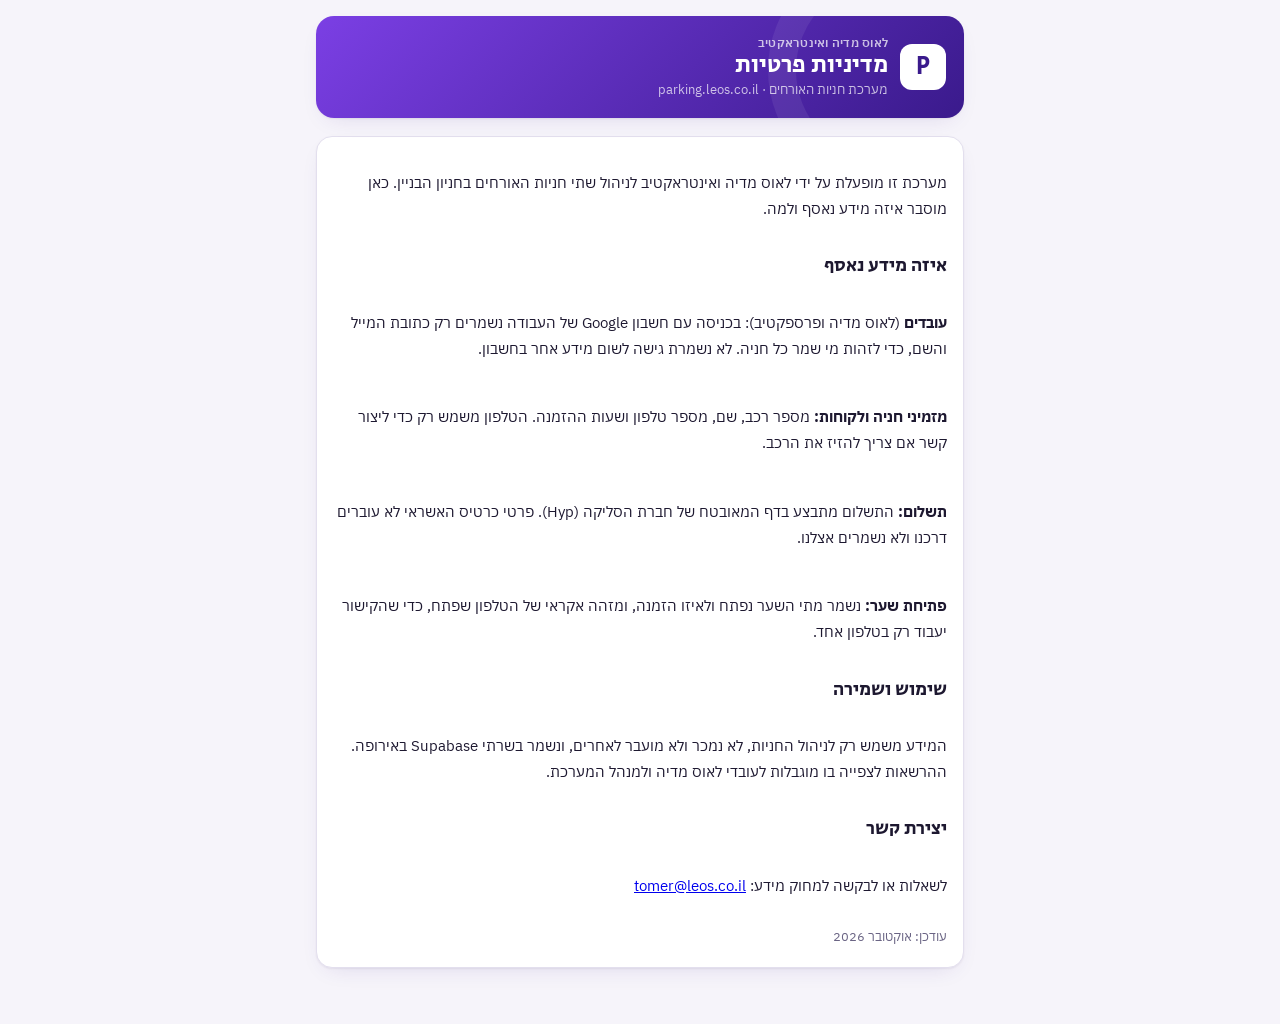
<file: privacy.html>
<!doctype html>
<html lang="he" dir="rtl">
<head>
<meta charset="utf-8">
<meta name="viewport" content="width=device-width,initial-scale=1,viewport-fit=cover">
<title>מדיניות פרטיות · חניון אורחים לאוס מדיה</title>
<meta name="description" content="מדיניות הפרטיות של מערכת חניות האורחים של לאוס מדיה.">
<meta name="theme-color" content="#5A2DB5">
<link rel="icon" href="/favicon.ico" sizes="any">
<link rel="icon" type="image/png" sizes="32x32" href="/favicon-32.png">
<link rel="apple-touch-icon" href="/apple-touch-icon.png">
<link rel="manifest" href="/site.webmanifest">
<meta name="twitter:card" content="summary_large_image">
<link rel="preconnect" href="https://fonts.googleapis.com">
<link rel="stylesheet" href="https://fonts.googleapis.com/css2?family=Secular+One&family=IBM+Plex+Sans+Hebrew:wght@400;500;600;700&display=swap">
<meta name="robots" content="noindex">
<link rel="stylesheet" href="common.css">
</head>
<body>
<div class="app">
  <header class="top"><div class="brand"><div class="mark" aria-hidden="true">P</div>
    <div><span class="eyebrow">לאוס מדיה ואינטראקטיב</span><h1>מדיניות פרטיות</h1><p class="sub">מערכת חניות האורחים · parking.leos.co.il</p></div></div></header>
  <section class="panel stack" style="line-height:1.75">
    <p>מערכת זו מופעלת על ידי לאוס מדיה ואינטראקטיב לניהול שתי חניות האורחים בחניון הבניין. כאן מוסבר איזה מידע נאסף ולמה.</p>
    <h2>איזה מידע נאסף</h2>
    <p><b>עובדים</b> (לאוס מדיה ופרספקטיב): בכניסה עם חשבון Google של העבודה נשמרים רק כתובת המייל והשם, כדי לזהות מי שמר כל חניה. לא נשמרת גישה לשום מידע אחר בחשבון.</p>
    <p><b>מזמיני חניה ולקוחות:</b> מספר רכב, שם, מספר טלפון ושעות ההזמנה. הטלפון משמש רק כדי ליצור קשר אם צריך להזיז את הרכב.</p>
    <p><b>תשלום:</b> התשלום מתבצע בדף המאובטח של חברת הסליקה (Hyp). פרטי כרטיס האשראי לא עוברים דרכנו ולא נשמרים אצלנו.</p>
    <p><b>פתיחת שער:</b> נשמר מתי השער נפתח ולאיזו הזמנה, ומזהה אקראי של הטלפון שפתח, כדי שהקישור יעבוד רק בטלפון אחד.</p>
    <h2>שימוש ושמירה</h2>
    <p>המידע משמש רק לניהול החניות, לא נמכר ולא מועבר לאחרים, ונשמר בשרתי Supabase באירופה. ההרשאות לצפייה בו מוגבלות לעובדי לאוס מדיה ולמנהל המערכת.</p>
    <h2>יצירת קשר</h2>
    <p>לשאלות או לבקשה למחוק מידע: <a href="mailto:tomer@leos.co.il">tomer@leos.co.il</a></p>
    <p class="note">עודכן: אוקטובר 2026</p>
  </section>
</div>
</body>
</html>
</file>
<file: common.css>
/* LEOS guest parking — shared styles. One narrow operating column; tokens below. */
:root{
  --bg:#F6F4FA; --surface:#FFFFFF; --fg:#1D1830; --muted:#6A6484; --line:#E3DFEE;
  --accent:#5A2DB5; --accent-ink:#FFFFFF; --accent-soft:#EEE7FC;
  --rent:#8A5208; --rent-soft:#FCEFD9; --ok:#1E7A4C; --ok-soft:#E1F4EA; --warn:#A8460A; --warn-soft:#FDEBDD;
  --closed:#6A6484; --closed-soft:#ECEAF2;
  --past:rgba(29,24,48,.05); --plate:#F5C518; --plate-ink:#121212; --plate-band:#1D4FB8;
  --f-display:"Secular One","IBM Plex Sans Hebrew",Arial,sans-serif;
  --f-body:"IBM Plex Sans Hebrew",Arial,sans-serif;
  --brand-a:#7B3FE4; --brand-b:#3A1A8C; --on-brand:#FFFFFF; --on-brand-soft:rgba(255,255,255,.72);
  --shadow:0 1px 2px rgba(29,24,48,.06),0 8px 24px -12px rgba(58,26,140,.18);
  --H:52px;
  color-scheme:light;
}
@media (prefers-color-scheme: dark){:root{
  --bg:#121019; --surface:#1B1826; --fg:#EEEAF7; --muted:#A39CBA; --line:#2E293D;
  --accent:#A98BF0; --accent-ink:#150F24; --accent-soft:#2A2143;
  --rent:#F1B65C; --rent-soft:#3A2B15; --ok:#6FD3A0; --ok-soft:#173326; --warn:#F3A06A; --warn-soft:#3A2416;
  --closed:#A39CBA; --closed-soft:#26222F;
  --past:rgba(255,255,255,.04); --brand-a:#5B2BB8; --brand-b:#24104F;
  --shadow:0 1px 2px rgba(0,0,0,.3),0 8px 24px -12px rgba(0,0,0,.6); color-scheme:dark}}
*{box-sizing:border-box}
html{-webkit-text-size-adjust:100%}
body{margin:0;background:var(--bg);color:var(--fg);font-family:var(--f-body);font-size:15px;line-height:1.5}
.app{max-width:680px;margin:0 auto;padding:16px 16px 56px;display:flex;flex-direction:column;gap:18px}
h1,h2,h3{font-family:var(--f-display);font-weight:400;margin:0;text-wrap:balance}
h1{font-size:24px;line-height:1.1} h2{font-size:19px} h3{font-size:16px}
.num{font-variant-numeric:tabular-nums}
button,input,select,textarea{font:inherit;color:inherit}
button{cursor:pointer}
:focus-visible{outline:2px solid var(--accent);outline-offset:2px}
[hidden]{display:none!important}

/* Brand band: LEOS purple gradient, white type */
.top{display:flex;align-items:center;justify-content:space-between;gap:12px;flex-wrap:wrap;
  background:linear-gradient(135deg,var(--brand-a),var(--brand-b));color:var(--on-brand);border-radius:18px;padding:18px;position:relative;overflow:hidden;box-shadow:var(--shadow)}
.top::after{content:"";position:absolute;inset-inline-start:-40px;bottom:-70px;width:180px;height:180px;border-radius:50%;
  border:28px solid rgba(255,255,255,.07);pointer-events:none}
.brand{display:flex;align-items:center;gap:12px;position:relative;z-index:1;min-width:0}
.mark{width:46px;height:46px;border-radius:12px;background:var(--on-brand);color:var(--brand-b);display:grid;place-items:center;font-family:var(--f-display);font-size:26px;flex:0 0 auto}
.eyebrow{display:block;font-size:12px;font-weight:600;letter-spacing:.02em;color:var(--on-brand-soft)}
.top h1{color:var(--on-brand)}
.sub{margin:2px 0 0;color:var(--muted);font-size:13px}
.top .sub{color:var(--on-brand-soft)}
.who{font-size:13px;color:var(--on-brand-soft);text-align:left;display:flex;flex-direction:column;align-items:flex-end;gap:6px;position:relative;z-index:1}
.who b{color:var(--on-brand);font-size:15px}
.top .ghost{border-color:rgba(255,255,255,.35);color:var(--on-brand)}
.price-tag{display:flex;flex-direction:column;align-items:flex-end;line-height:1.15}
.price-tag b{font-family:var(--f-display);font-weight:400;font-size:26px;color:var(--on-brand)}
.price-tag span{font-size:12px;color:var(--on-brand-soft)}

.now{display:grid;grid-template-columns:1fr 1fr;gap:10px}
.spot{background:var(--surface);border:1px solid var(--line);border-radius:14px;padding:12px 14px;display:grid;grid-template-columns:auto 1fr;grid-template-rows:auto auto;column-gap:12px;row-gap:4px;align-items:center;box-shadow:var(--shadow)}
.spot .no{grid-row:span 2;width:40px;height:40px;border-radius:10px;background:var(--bg);border:1.5px solid var(--line);display:grid;place-items:center;font-family:var(--f-display);font-size:20px;line-height:1}
.spot .no small{display:block;font-family:var(--f-body);font-size:9px;color:var(--muted);letter-spacing:.06em}
.spot.is-free .no{border-color:var(--ok);color:var(--ok)}
.spot .lbl{font-size:12px;letter-spacing:.04em;color:var(--muted)}
.spot .det{font-size:13px;color:var(--muted);grid-column:2}
.pill{display:inline-flex;align-items:center;gap:6px;font-weight:600;font-size:13px;padding:2px 10px;border-radius:999px;width:fit-content;white-space:nowrap}
.pill::before{content:"";width:7px;height:7px;border-radius:50%;background:currentColor}
.p-free{background:var(--ok-soft);color:var(--ok)}
.p-client{background:var(--accent-soft);color:var(--accent)}
.p-rent{background:var(--rent-soft);color:var(--rent)}
.p-closed{background:var(--closed-soft);color:var(--closed)}
.p-warn{background:var(--warn-soft);color:var(--warn)}

.days{display:flex;gap:8px;overflow-x:auto;padding-bottom:2px;scrollbar-width:none}
.day{flex:0 0 auto;min-width:62px;border:1px solid var(--line);background:var(--surface);border-radius:10px;padding:6px 10px;display:flex;flex-direction:column;align-items:center;line-height:1.2}
.day b{font-weight:600;font-size:14px}
.day span{font-size:12px;color:var(--muted)}
.day[aria-pressed="true"]{background:var(--fg);color:var(--bg);border-color:var(--fg)}
.day[aria-pressed="true"] span{color:inherit;opacity:.75}
.day.closed b{text-decoration:line-through;text-decoration-thickness:1px}

.board{background:var(--surface);border:1px solid var(--line);border-radius:16px;overflow:hidden;box-shadow:var(--shadow)}
.bhead,.bbody{display:grid;grid-template-columns:48px 1fr 1fr}
.bhead{border-bottom:1px solid var(--line);font-weight:600;font-size:14px}
.bhead>div{padding:10px 8px;text-align:center}
.bhead>div+div{border-inline-start:1px solid var(--line)}
.hours{position:relative}
.hours div{position:absolute;inset-inline:0;font-size:11px;color:var(--muted);text-align:center;transform:translateY(-7px)}
.lane{position:relative;border-inline-start:1px solid var(--line);
  background-image:repeating-linear-gradient(to bottom,transparent 0,transparent calc(var(--H) - 1px),var(--line) calc(var(--H) - 1px),var(--line) var(--H));cursor:copy}
.pastshade{position:absolute;inset-inline:0;top:0;background:var(--past);pointer-events:none}
.nowline{position:absolute;inset-inline:0;height:2px;background:var(--warn);pointer-events:none;z-index:3}
.nowline::before{content:"";position:absolute;inset-inline-start:-4px;top:-3px;width:8px;height:8px;border-radius:50%;background:var(--warn)}
.lane:hover{background-color:color-mix(in srgb,var(--accent) 3%,transparent)}
.blk{position:absolute;inset-inline:5px;border-radius:9px;padding:6px 9px;font-size:12px;line-height:1.3;overflow:hidden;cursor:default;display:flex;flex-direction:column;gap:2px;border:1px solid transparent}
.blk b{font-weight:600;font-size:13px}
.blk.busy,.blk.rental{background:var(--rent-soft);color:var(--rent);border-color:color-mix(in srgb,var(--rent) 30%,transparent)}
.blk.client{background:var(--accent-soft);color:var(--accent);border-color:color-mix(in srgb,var(--accent) 30%,transparent)}
.blk.closed{background:repeating-linear-gradient(135deg,var(--closed-soft) 0 8px,transparent 8px 14px);color:var(--closed);border-color:var(--line)}
.blk.pending{border-style:dashed;border-width:1.5px}
.blk.mine{box-shadow:inset 3px 0 0 currentColor}
.legend{display:flex;flex-wrap:wrap;gap:6px 14px;padding:10px 12px;border-top:1px solid var(--line);font-size:12px;color:var(--muted);margin:0}
.legend i{display:inline-block;width:10px;height:10px;border-radius:3px;margin-inline-end:5px;vertical-align:-1px;border:1px solid}

.plate{display:inline-flex;align-items:stretch;border:1.5px solid var(--plate-ink);border-radius:4px;background:var(--plate);color:var(--plate-ink);font-weight:700;font-size:12px;line-height:1;direction:ltr;width:fit-content;overflow:hidden;font-variant-numeric:tabular-nums;white-space:nowrap}
.plate small{background:var(--plate-band);color:#fff;font-size:8px;padding:3px;display:flex;align-items:center}
.plate span{padding:3px 6px;letter-spacing:.04em}

.panel{background:var(--surface);border:1px solid var(--line);border-radius:16px;padding:18px 16px;display:flex;flex-direction:column;gap:14px;box-shadow:var(--shadow)}
.step{display:flex;align-items:center;gap:10px;font-weight:600;font-size:14px;margin-top:4px}
.step::before{content:attr(data-n);width:24px;height:24px;border-radius:50%;background:var(--accent-soft);color:var(--accent);display:grid;place-items:center;font-size:13px;font-weight:700;flex:0 0 auto}
/* Israeli plate as the input itself */
.plate-field{position:relative;direction:ltr}
.plate-field input{background:var(--plate)!important;color:var(--plate-ink)!important;border:2px solid var(--plate-ink)!important;border-radius:7px!important;
  font-weight:700;font-size:20px;letter-spacing:.08em;text-align:center;padding-left:40px!important;font-variant-numeric:tabular-nums}
.plate-field input::placeholder{color:rgba(18,18,18,.35)}
.plate-field::before{content:"IL";position:absolute;left:2px;top:2px;bottom:2px;width:30px;background:var(--plate-band);color:#fff;border-radius:5px 0 0 5px;
  display:flex;align-items:flex-end;justify-content:center;padding-bottom:6px;font-size:10px;font-weight:700;pointer-events:none}
/* Sticky summary + action at the bottom of the screen while the form is in view */
.paybar{position:sticky;bottom:calc(10px + env(safe-area-inset-bottom,0px));z-index:5;display:flex;flex-direction:column;gap:10px;
  background:var(--surface);border:1px solid var(--line);border-radius:14px;padding:10px;box-shadow:0 10px 30px -10px rgba(29,24,48,.35)}
.paybar .summary{padding:4px 6px;background:transparent}
.panel-head{display:flex;justify-content:space-between;align-items:baseline;gap:10px;flex-wrap:wrap}
.panel-head p{margin:0;color:var(--muted);font-size:13px}
.stack{display:flex;flex-direction:column;gap:12px}
.grid2{display:grid;grid-template-columns:1fr 1fr;gap:12px}
.field{display:flex;flex-direction:column;gap:5px;min-width:0}
.field label{font-size:13px;font-weight:500;color:var(--muted)}
.field input,.field select,.field textarea{width:100%;border:1px solid var(--line);background:var(--bg);border-radius:9px;padding:10px 11px;min-height:44px}
.field input:focus,.field select:focus{border-color:var(--accent);outline:none}
.hint{font-size:12px;color:var(--muted)}
.ltr{direction:ltr;text-align:right}
.quick{display:flex;flex-wrap:wrap;gap:8px}
.chip{border:1px solid var(--line);background:var(--bg);border-radius:999px;padding:6px 12px;font-size:13px;font-weight:500}
.summary{display:flex;justify-content:space-between;align-items:center;gap:12px;background:var(--bg);border-radius:10px;padding:12px 14px}
.summary .what{font-size:14px;min-width:0}
.summary .amt{font-family:var(--f-display);font-size:24px;white-space:nowrap}
.primary{border:0;background:var(--accent);color:var(--accent-ink);border-radius:10px;padding:13px 16px;font-weight:600;font-size:16px;min-height:48px;text-align:center;text-decoration:none;display:inline-flex;justify-content:center;align-items:center}
.primary:disabled{opacity:.5;cursor:not-allowed}
.ghost{border:1px solid var(--line);background:transparent;border-radius:8px;padding:6px 10px;font-size:13px;font-weight:500;white-space:nowrap}
.danger{color:var(--warn)}
.err{color:var(--warn);font-size:14px;margin:0}
.note{font-size:13px;color:var(--muted);margin:0}
.ok-card{border-color:var(--ok);background:var(--ok-soft)} .ok-card h2{color:var(--ok)}
.warn-card{border-color:var(--warn);background:var(--warn-soft)} .warn-card h2{color:var(--warn)}
.list{display:flex;flex-direction:column}
.row{display:grid;grid-template-columns:auto 1fr auto;gap:4px 12px;padding:12px 0;border-top:1px solid var(--line);align-items:start}
.row:first-child{border-top:0;padding-top:0}
.row .t{font-weight:600;font-variant-numeric:tabular-nums;font-size:14px;white-space:nowrap}
.row .t small{display:block;font-weight:400;color:var(--muted);font-size:12px}
.row .m{display:flex;flex-direction:column;gap:4px;min-width:0;font-size:14px}
.row .m .sm{font-size:12px;color:var(--muted)}
.row .line{display:flex;gap:8px;align-items:center;flex-wrap:wrap}
.row .acts{display:flex;flex-direction:column;gap:6px;align-items:flex-end}
.phone{display:flex;align-items:center;gap:8px;flex-wrap:wrap}
.phone code{font-family:var(--f-body);font-variant-numeric:tabular-nums;direction:ltr;user-select:all;font-weight:600}
.phone a{color:var(--accent);font-size:13px;font-weight:600}
.stat{display:grid;grid-template-columns:repeat(auto-fit,minmax(130px,1fr));gap:10px}
.stat div{background:var(--surface);border:1px solid var(--line);border-radius:14px;padding:12px 14px;box-shadow:var(--shadow)}
.demo-bar{display:flex;gap:6px;align-items:center;flex-wrap:wrap;font-size:12px;color:var(--muted)}
.demo-bar a{color:var(--accent);font-weight:600}
.stat b{display:block;font-family:var(--f-display);font-size:20px;font-weight:400}
.stat span{font-size:12px;color:var(--muted)}
.empty{color:var(--muted);font-size:14px;margin:0;padding:4px 0}
.tabs{display:grid;grid-template-columns:repeat(4,1fr);gap:4px;background:var(--surface);border:1px solid var(--line);border-radius:12px;padding:4px;
  position:sticky;top:calc(8px + env(safe-area-inset-top,0px));z-index:6;box-shadow:var(--shadow)}
.tabs button{border:0;background:none;padding:9px 6px;font-weight:600;font-size:14px;color:var(--muted);border-radius:9px;white-space:nowrap}
.tabs button[aria-selected="true"]{color:var(--accent-ink);background:var(--accent)}
.switch{display:flex;align-items:center;justify-content:space-between;gap:12px;background:var(--bg);border-radius:10px;padding:12px 14px}
.switch input{width:22px;height:22px;accent-color:var(--accent)}
.toast{position:fixed;inset-inline:16px;bottom:calc(16px + env(safe-area-inset-bottom,0px));max-width:480px;margin:0 auto;background:var(--fg);color:var(--bg);border-radius:10px;padding:12px 14px;font-size:14px;z-index:20}
.banner{background:var(--warn-soft);color:var(--warn);border-radius:10px;padding:10px 12px;font-size:14px}
.center{min-height:60vh;display:flex;flex-direction:column;justify-content:center;gap:16px}
@media (max-width:420px){.grid2{grid-template-columns:1fr}.stat b{font-size:17px}}
@media (prefers-reduced-motion:reduce){*{transition:none!important;scroll-behavior:auto!important}}

/* The physical sign at the spot: the LEOS logo in black on white, "אורחים" underneath. Same in both themes, like the real sign. */
.sign{display:inline-flex;flex-direction:column;align-items:center;justify-content:center;gap:6px;flex:0 0 auto;
  width:120px;padding:12px 10px 9px;border-radius:4px;background:#fff;color:#111;border:1.5px solid #cfcfd6;text-align:center;line-height:1;box-shadow:var(--shadow)}
.sign img{width:100%;height:auto;display:block}
.sign .guest{font-family:var(--f-body);font-weight:700;font-size:19px}
.sign.sm{width:80px;padding:8px 7px 6px;gap:4px}
.sign.sm .guest{font-size:13px}
.where{display:flex;gap:14px;align-items:center}
.where h2{font-size:17px}
.where p{margin:4px 0 0;font-size:14px;color:var(--muted)}
.where b{color:var(--fg)}
.bhead small{display:block;font-weight:500;font-size:11px;color:var(--muted)}
.spot .lbl{grid-column:2}
.spot{grid-template-rows:auto auto auto}
.spot .no{grid-row:span 3}
.where{flex-wrap:wrap}
.where > div:last-child{flex:1 1 220px;min-width:0}

.gate-note{margin:10px 0 0;padding:10px 12px;border-radius:10px;background:var(--accent-soft);border:1px solid var(--accent);font-size:15px}
</file>
